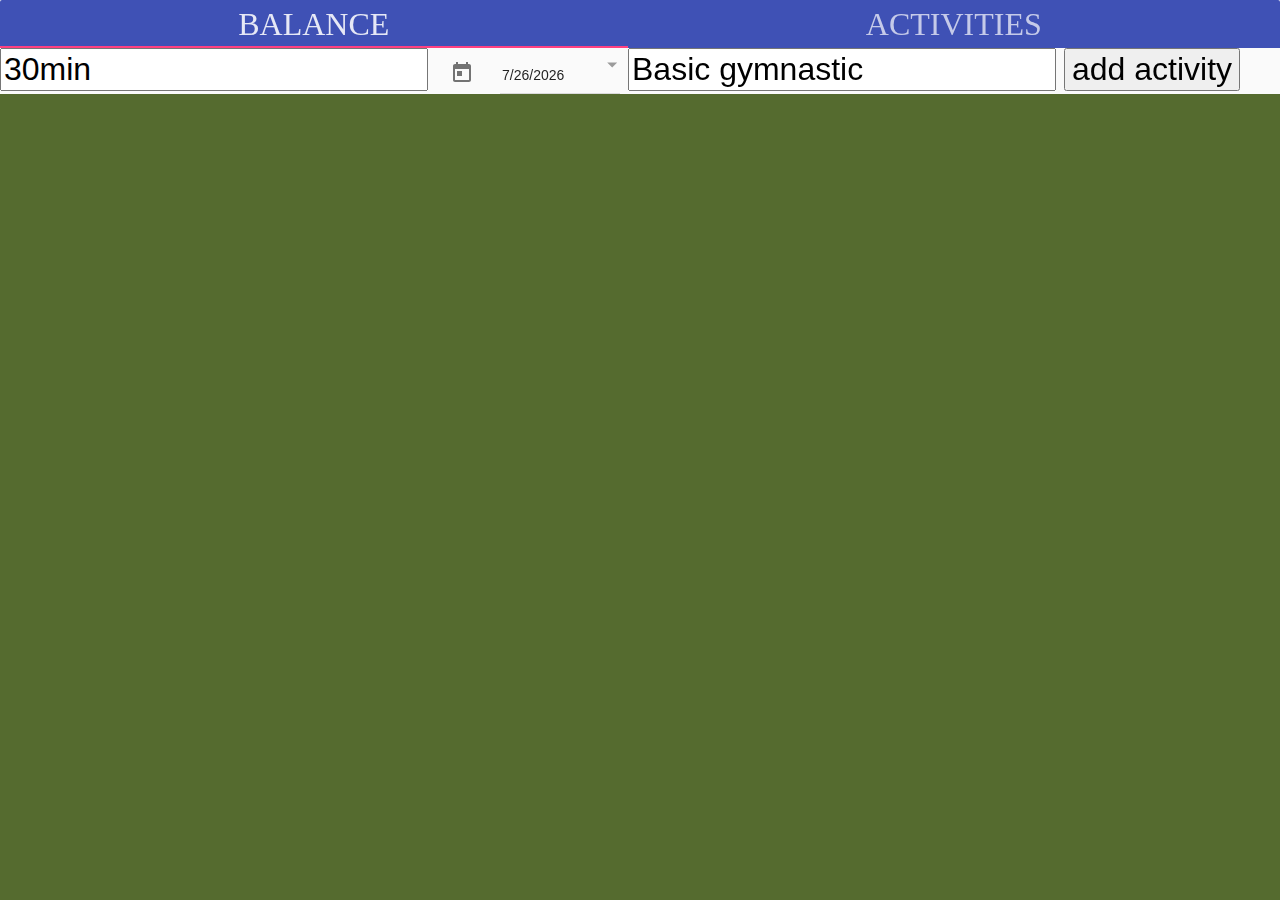
<file: index.html>
<!DOCTYPE html>
<html lang="en" ng-app="sport-ui-app" ng-cloak="">
<head>
    <meta charset="UTF-8">
    <title>Activities</title>
    <link href="content/css/index.css" rel="stylesheet" type="text/css">
    <link href="content/css/styled-table.css" rel="stylesheet" type="text/css">
    <link href="app/lib/angular-material.css" rel="stylesheet" type="text/css">
    <script src="app/env.js"></script>
    <script src="app/lib/angular.js"></script>
    <script src="app/lib/angular-route.js"></script>
    <script src="app/lib/angular-animate.js"></script>
    <script src="app/lib/angular-aria.js"></script>
    <script src="app/lib/angular-messages.js"></script>
    <script src="app/lib/angular-material.js"></script>
    <script src="app/app.js"></script>
</head>
<body>
<md-content ng-controller="SportUiMainController">
    <md-tabs class="md-primary" md-stretch-tabs="always" md-dynamic-height="">
        <md-tab label="Balance" md-tab-class="my-content-tab" md-on-select="onBalanceSelect()">
            <div class="ng-scope" ng-include="'view/balance.html'" style="height: 100%"></div>
        </md-tab>
        <md-tab label="Activities" md-tab-class="my-content-tab"  md-on-select="onActivitiesSelect()">
            <div class="ng-scope" ng-include="'view/activity.html'" style="height: 100%"></div>
        </md-tab>
    </md-tabs>
</md-content>
</body>
</html>
</file>
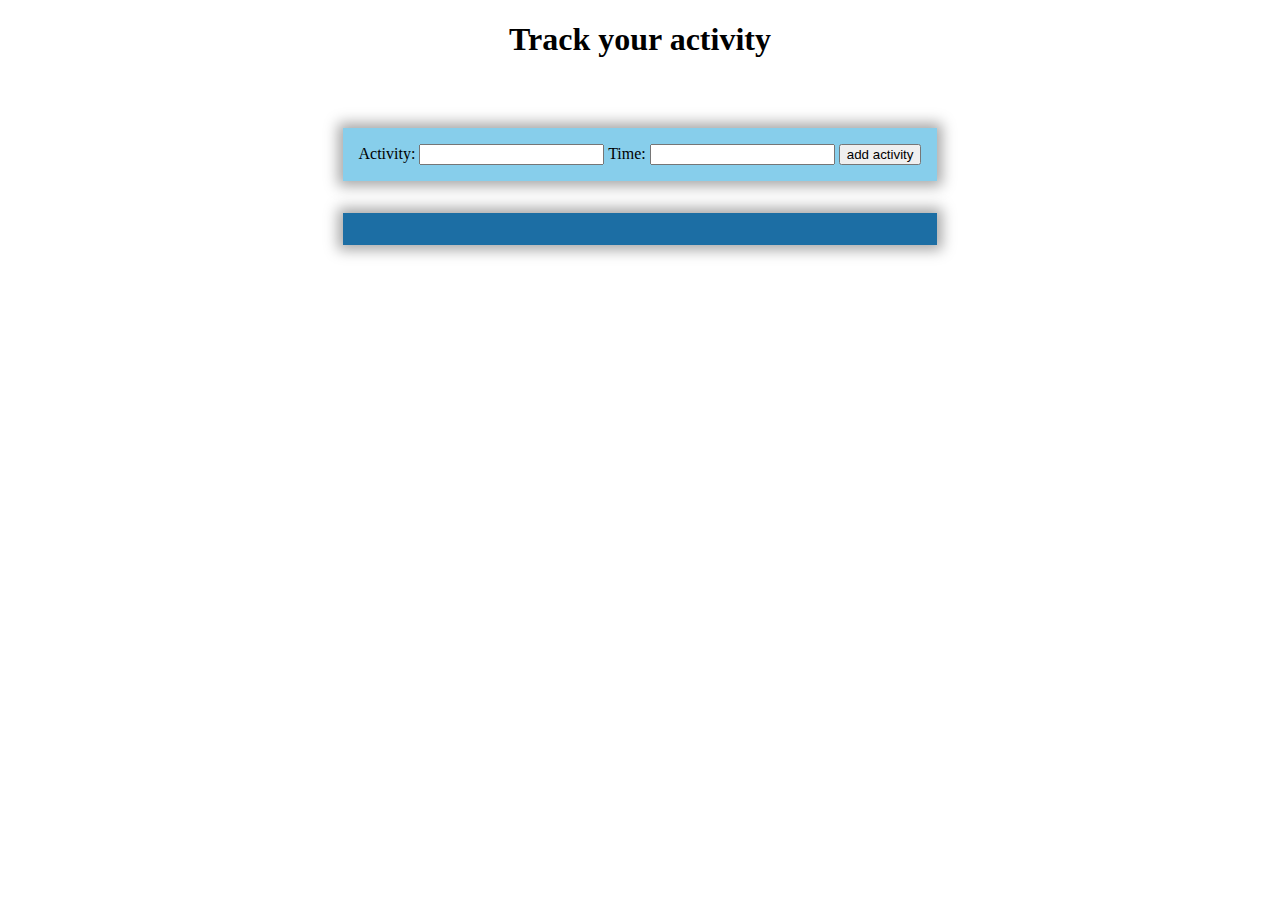
<file: index-deprecated.html>
<!DOCTYPE html>
<html lang="en">
<head>
    <meta charset="UTF-8">
    <title>My sport activities</title>
    <link href="https://cdn.jsdelivr.net/npm/bootstrap@5.1.3/dist/css/bootstrap.min.css" rel="stylesheet"
          integrity="sha384-1BmE4kWBq78iYhFldvKuhfTAU6auU8tT94WrHftjDbrCEXSU1oBoqyl2QvZ6jIW3" crossorigin="anonymous">
    <link rel="stylesheet" href="index.css">
</head>
<body>
<h1 style="text-align: center">Track your activity</h1>

<div id="main-wrapper">
    <div id="my-form">
        <div id="interface">
            <label for="activity-name">Activity:</label>
            <input type="text" id="activity-name">
            <label for="duration">Time:</label>
            <input type="text" id="duration">
            <button onclick="addActivity()">add activity</button>
        </div>
        <ul id="results">
        </ul>
    </div>
</div>
<script src="https://code.jquery.com/jquery-3.5.1.min.js"></script>
<!--<script src="https://code.jquery.com/jquery-3.2.1.slim.min.js"-->
<!--        integrity="sha384-KJ3o2DKtIkvYIK3UENzmM7KCkRr/rE9/Qpg6aAZGJwFDMVNA/GpGFF93hXpG5KkN"-->
<!--        crossorigin="anonymous"></script>-->
<script src="https://cdnjs.cloudflare.com/ajax/libs/popper.js/1.12.9/umd/popper.min.js"
        integrity="sha384-ApNbgh9B+Y1QKtv3Rn7W3mgPxhU9K/ScQsAP7hUibX39j7fakFPskvXusvfa0b4Q"
        crossorigin="anonymous"></script>
<script src="https://maxcdn.bootstrapcdn.com/bootstrap/4.0.0/js/bootstrap.min.js"
        integrity="sha384-JZR6Spejh4U02d8jOt6vLEHfe/JQGiRRSQQxSfFWpi1MquVdAyjUar5+76PVCmYl"
        crossorigin="anonymous"></script>
<script>
    function addActivity2() {

        activityRequest = {
            activityName: `${$("#interface > #activity-name").val()}`,
            time: `${$("#interface > #duration").val()}`
        };

        $.ajax({
            url: "https://sport-activity.herokuapp.com/activities",
            type: "POST",
            dataType: "json",
            contentType: "application/json; charset=utf-8",
            data: JSON.stringify(activityRequest),
            success: function (data) {
                $("#results").append(
                    "<li>".concat(data.activity, ", ", data.duration, ", at ", data.createdAt, "</li>")
                );
            }
        });
    }

    $(function () {
        $('[data-toggle="popover"]').popover();
    })
</script>
</body>
</html>
</file>
<file: content/css/index.css>
html {
    height: 100%;
}

body {
    height: 100%;
    margin: 0;
    font-family: "Times New Roman", Times, serif;
    font-size: 200%;
    background-color: darkolivegreen;
}

#menu {
    /*background-color: #1C6EA4;*/
}

/* BALANCE VIEW STYLE */
.c-balance {
    display: flex;
    justify-content: center;
    background-color: wheat;
    align-items: center;
    height: 100%;
    font-size: 300%;
}

/* ACTIVITIES VIEW STYLE */
.c-activities {
    display: flex;
    justify-content: center;
    background-color: #9E9E9E;
    align-items: center;
    height: 100%;
    font-size: x-large;
}


/* ANGULAR-TABS */
/*md-content {*/
/*    padding: 0 !important;*/
/*}*/

/*md-tabs {*/
/*    min-height: 100vh !important;*/
/*}*/

/*.ng-scope {*/
/*    height: 100%;*/
/*}*/

.md-tab {
    font-size: inherit !important;
}
</file>
<file: content/css/styled-table.css>
.styled-table {
    border-collapse: collapse;
    font-size: 0.9em;
    font-family: sans-serif;
    min-width: 400px;
    box-shadow: 0 0 20px rgba(0, 0, 0, 0.15);
}

.styled-table tbody tr {
    border-bottom: 1px solid #dddddd;
}

.styled-table tbody tr:nth-of-type(even) {
    background-color: #f3f3f3;
}

.styled-table tbody tr:last-of-type {
    border-bottom: 2px solid #009879;
}

.styled-table th,
.styled-table td {
    padding: 12px 15px;
}

.styled-table thead tr {
    background-color: #009879;
    color: #ffffff;
    text-align: left;
}

.styled-table tbody tr.active-row {
    font-weight: bold;
    color: #009879;
}
</file>
<file: index.css>
#main-wrapper {
    /*background-color: gray;*/
    display: flex;
    justify-content: center;
    flex-direction: column;
    width: 100%;
}

#my-form {
    /*background-color: red;*/
    margin: auto;
    display: flex;
    flex-direction: column;
    padding: 3rem;
    align-content: space-around;
}

#my-form > #interface {
    margin-bottom: 2rem;
    padding: 1rem;
    background-color: skyblue;

    -webkit-box-shadow: 0px 0px 13px 5px rgba(0,0,0,0.35);
    box-shadow: 0px 0px 13px 5px rgba(0,0,0,0.35);
}

#my-form > #results {
    background-color: #1C6EA4;
    margin: 0;
    padding: 1rem;
    list-style: none;
    color: white;

    -webkit-box-shadow: 0px 0px 13px 5px rgba(0,0,0,0.35);
    box-shadow: 0px 0px 13px 5px rgba(0,0,0,0.35);
}

#my-form > #results > li {
    text-align: center;
}
</file>
